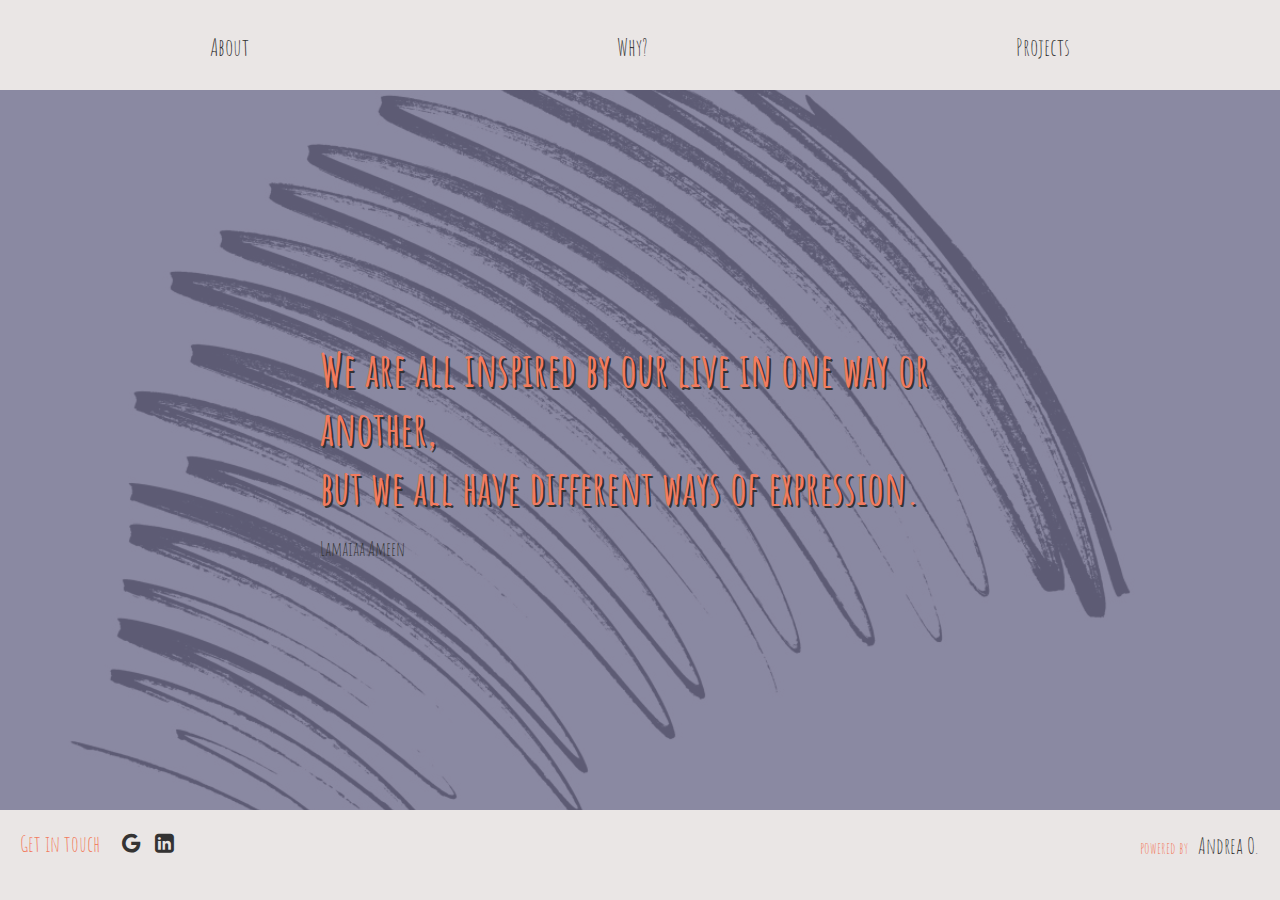
<file: index.html>
<!DOCTYPE html>
<html lang="en" dir="ltr">
  <head>
    <meta charset="utf-8">
    <title>Andrea Orlando</title>
    <link rel="stylesheet" href="styles.css">
    <link href="https://fonts.googleapis.com/css2?family=Amatic+SC:wght@700&family=Lato&display=swap" rel="stylesheet">
    <link rel="stylesheet" href="https://cdnjs.cloudflare.com/ajax/libs/font-awesome/4.7.0/css/font-awesome.min.css">
    <link rel="stylesheet" href="https://cdnjs.cloudflare.com/ajax/libs/font-awesome/4.7.0/css/font-awesome.min.css">
    <style>

    .background {
      background-image: url('img/skatch.jpeg');
      background-position: center;
      background-size: cover;
    }

    </style>
  </head>
  <body>

    <header>
        <nav>
          <ul>
            <li><a href="about.html">About</a></li>
            <li><a href="why.html">Why?</a></li>
            <li><a href="projects.html">Projects</a></li>
          </ul>
        </nav>
    </header>

    <main>
      <section class="background">
        <div class="layover"></div>
      </section>

      <section class="cit">
        <h3>We are all inspired by our live in one way or another,<br> but we all have different ways of expression.</h3>
        <p>Lamaiaa Ameen</p>
      </section>
    </main>

    <footer>
      <section class="contacts">
        <div class="get">
          <p>Get in touch</p>
        </div>
        
        <div class="gmail">
          <a href="mailto:andrea.orlando87@gmail.com">
            <i class="fa fa-google" style="font-size:22px"></i>
          </a>
        </div>

        <div class="linkedin">
          <a href="https://www.linkedin.com/in/andreaorlando87/" target="_blank">
            <i class="fa fa-linkedin-square" style="font-size:22px"></i>
          </a>
        </div>
      </section>

      <section class="sign">
        <span>powered by</span><a href="https://talent.start2impact.it/profile/andrea-orlando" target="_blank">Andrea O.</a>
      </section>
    </footer>
  </body>
</html>
</file>
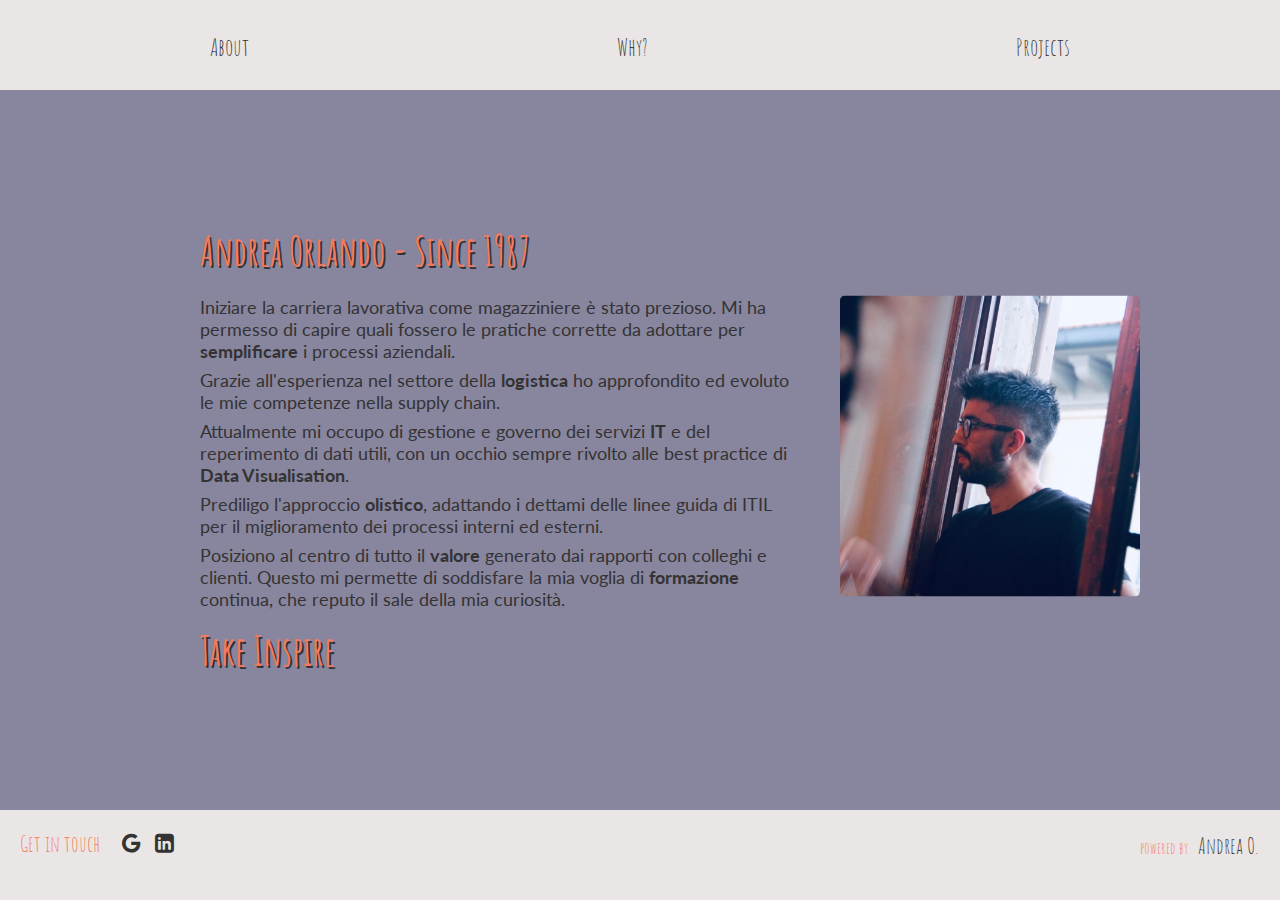
<file: about.html>
<!DOCTYPE html>
<html lang="en" dir="ltr">
  <head>
    <meta charset="utf-8">
    <title>Andrea Orlando | About</title>
    <link rel="stylesheet" href="styles.css">
    <!-- <link href="https://fonts.googleapis.com/css2?family=Amatic+SC:wght@700&family=Lato&display=swap" rel="stylesheet"> -->
    <link href="https://fonts.googleapis.com/css2?family=Amatic+SC:wght@700&family=Lato:wght@300;700&display=swap" rel="stylesheet">
    <link rel="stylesheet" href="https://cdnjs.cloudflare.com/ajax/libs/font-awesome/4.7.0/css/font-awesome.min.css">
    <link rel="stylesheet" href="https://cdnjs.cloudflare.com/ajax/libs/font-awesome/4.7.0/css/font-awesome.min.css">
  </head>
  <body>
    <header>
        <nav>
          <ul>
            <li><a href="about.html">About</a></li>
            <li><a href="why.html">Why?</a></li>
            <li><a href="projects.html">Projects</a></li>
          </ul>
        </nav>
    </header>

    <main>
      <section class="background">
        <div class="layover"></div>
      </section>

      <section class="content">
          <h3>Andrea Orlando - Since 1987</h3>
          <div class="about">
            <p>Iniziare la carriera lavorativa come magazziniere è stato prezioso. Mi ha permesso di capire quali fossero le pratiche corrette da adottare per <strong>semplificare</strong> i processi aziendali.</p>
            <p>Grazie all'esperienza nel settore della <strong>logistica</strong> ho approfondito ed evoluto le mie competenze nella supply chain.</p>
            <p>Attualmente mi occupo di gestione e governo dei servizi <strong>IT</strong> e del reperimento di dati utili, con un occhio sempre rivolto alle best practice di <strong>Data Visualisation</strong>.
            <p>Prediligo l'approccio <strong>olistico</strong>, adattando i dettami delle linee guida di ITIL per il miglioramento dei processi interni ed esterni.</p>
            <p>Posiziono al centro di tutto il <strong>valore</strong> generato dai rapporti con colleghi e clienti. Questo mi permette di soddisfare la mia voglia di <strong>formazione</strong> continua, che reputo il sale della mia curiosità.</p>
          </div>

          <div class="photo">
            <img src="img/miafoto.jpg" alt="">
          </div>

          <div class="back-home">
            <a href="index.html"><h3>Take Inspire</h3></a>
          </div>
      </section>
    </main>

    <footer>
      <section class="contacts">
        <div class="get">
          <p>Get in touch</p>
        </div>

        <div class="gmail">
          <a href="mailto:andrea.orlando87@gmail.com">
            <i class="fa fa-google" style="font-size:22px"></i>
          </a>
        </div>

        <div class="linkedin">
          <a href="https://www.linkedin.com/in/andreaorlando87/" target="_blank">
            <i class="fa fa-linkedin-square" style="font-size:22px"></i>
          </a>
        </div>
      </section>
      <div class="sign">
        <span>powered by</span><a href="https://talent.start2impact.it/profile/andrea-orlando" target="_blank">Andrea O.</a>
      </div>
    </footer>
  </body>
</html>
</file>
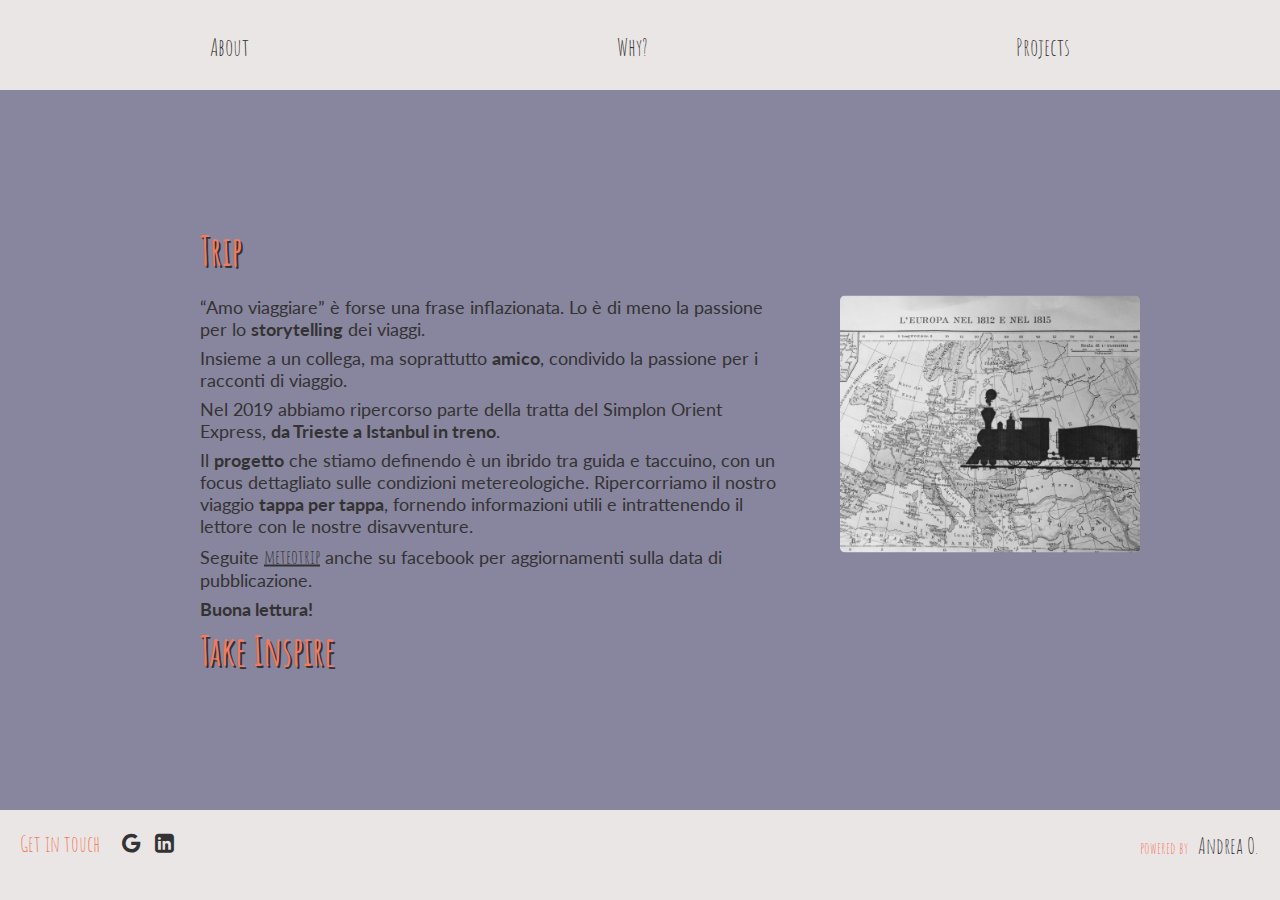
<file: projects.html>
<!DOCTYPE html>
<html lang="en" dir="ltr">
  <head>
    <meta charset="utf-8">
    <title>Andrea Orlando | About</title>
    <link rel="stylesheet" href="styles.css">
    <!-- <link href="https://fonts.googleapis.com/css2?family=Amatic+SC:wght@700&family=Lato&display=swap" rel="stylesheet"> -->
    <link href="https://fonts.googleapis.com/css2?family=Amatic+SC:wght@700&family=Lato:wght@300;700&display=swap" rel="stylesheet">
    <link rel="stylesheet" href="https://cdnjs.cloudflare.com/ajax/libs/font-awesome/4.7.0/css/font-awesome.min.css">
    <link rel="stylesheet" href="https://cdnjs.cloudflare.com/ajax/libs/font-awesome/4.7.0/css/font-awesome.min.css">
  </head>
  <body>
    <header>
        <nav>
          <ul>
            <li><a href="about.html">About</a></li>
            <li><a href="why.html">Why?</a></li>
            <li><a href="projects.html">Projects</a></li>
          </ul>
        </nav>
    </header>

    <main>
      <section class="background">
        <div class="layover"></div>
      </section>

      <section class="content">
          <h3>Trip</h3>
          <div class="about">
            <p>“Amo viaggiare” è forse una frase inflazionata. Lo è di meno la passione per lo <strong>storytelling</strong> dei viaggi.</p>
            <p>Insieme a un collega, ma soprattutto <strong>amico</strong>, condivido la passione per i racconti di viaggio.</p>
            <p>Nel 2019 abbiamo ripercorso parte della tratta del Simplon Orient Express, <strong>da Trieste a Istanbul in treno</strong>.</p>
            <p>Il <strong>progetto</strong> che stiamo definendo è un ibrido tra guida e taccuino, con un focus dettagliato sulle condizioni metereologiche. Ripercorriamo il nostro viaggio <strong>tappa per tappa</strong>, fornendo informazioni utili e intrattenendo il lettore con le nostre disavventure.</p>
            <p>Seguite <a class="link" target="_blank" href="https://www.meteotrip.it/trieste-istanbul-in-treno-nellinverno-balcanico-sulla-tratta-dellorient-express/">meteotrip</a> anche su facebook per aggiornamenti sulla data di pubblicazione.</p>
            <p><strong>Buona lettura!</strong></p>
          </div>

          <div class="photo">
            <img id="light" src="img/mappa.jpg" alt="">
          </div>

          <div class="back-home">
            <a href="index.html"><h3>Take Inspire</h3></a>
          </div>
      </section>
    </main>

    <footer>
      <section class="contacts">
        <div class="get">
          <p>Get in touch</p>
        </div>

        <div class="gmail">
          <a href="mailto:andrea.orlando87@gmail.com">
            <i class="fa fa-google" style="font-size:22px"></i>
          </a>
        </div>

        <div class="linkedin">
          <a href="https://www.linkedin.com/in/andreaorlando87/" target="_blank">
            <i class="fa fa-linkedin-square" style="font-size:22px"></i>
          </a>
        </div>
      </section>

      <section class="sign">
        <span>powered by</span><a href="https://talent.start2impact.it/profile/andrea-orlando" target="_blank">Andrea O.</a>
      </section>
    </footer>
  </body>
</html>
</file>
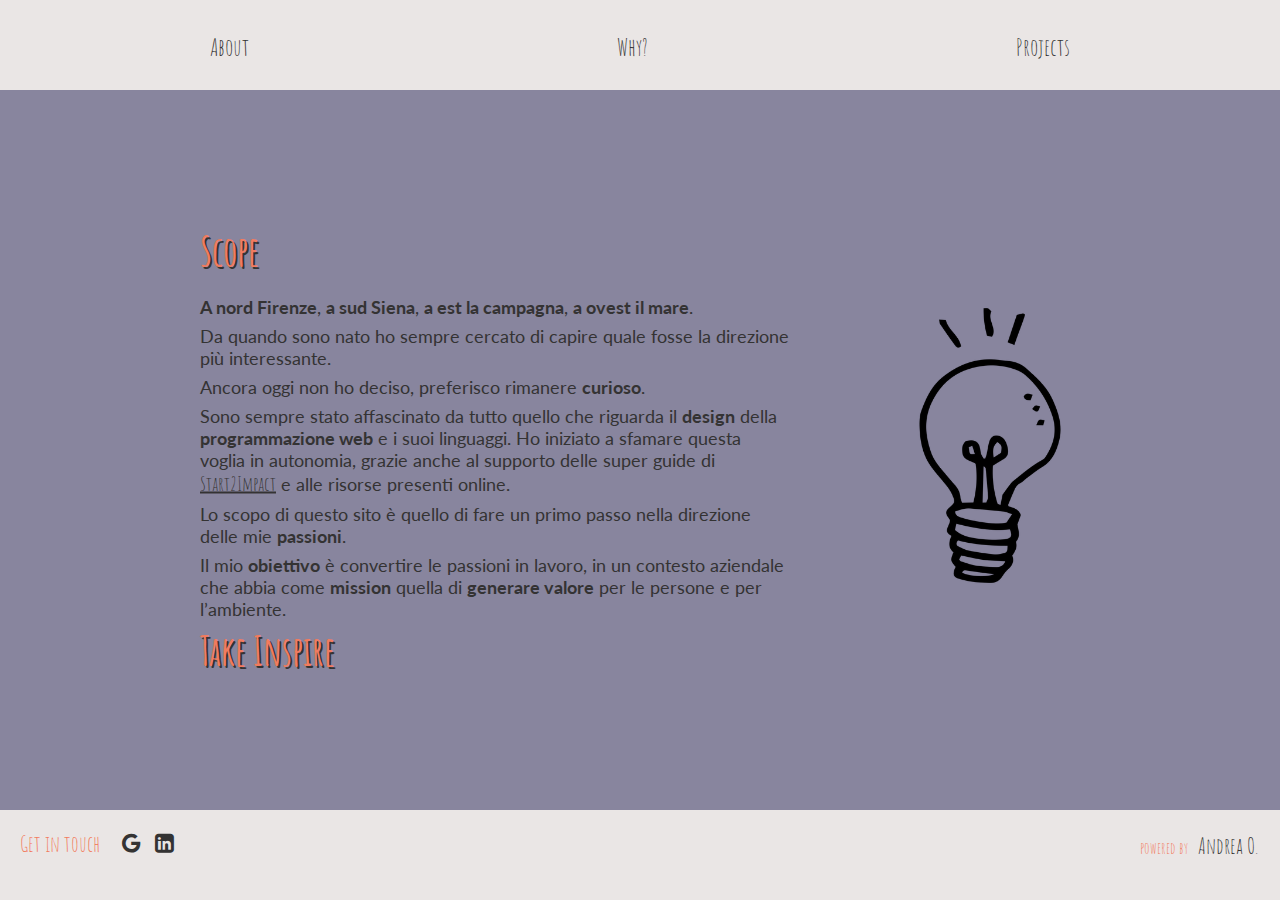
<file: why.html>
<!DOCTYPE html>
<html lang="en" dir="ltr">
  <head>
    <meta charset="utf-8">
    <title>Andrea Orlando | About</title>
    <link rel="stylesheet" href="styles.css">
    <!-- <link href="https://fonts.googleapis.com/css2?family=Amatic+SC:wght@700&family=Lato&display=swap" rel="stylesheet"> -->
    <link href="https://fonts.googleapis.com/css2?family=Amatic+SC:wght@700&family=Lato:wght@300;700&display=swap" rel="stylesheet">
    <link rel="stylesheet" href="https://cdnjs.cloudflare.com/ajax/libs/font-awesome/4.7.0/css/font-awesome.min.css">
    <link rel="stylesheet" href="https://cdnjs.cloudflare.com/ajax/libs/font-awesome/4.7.0/css/font-awesome.min.css">
  </head>

  <body>

    <header>
        <nav>
          <ul>
            <li><a href="about.html">About</a></li>
            <li><a href="why.html">Why?</a></li>
            <li><a href="projects.html">Projects</a></li>
          </ul>
        </nav>
    </header>

    <main>
      <section class="background">
        <div class="layover"></div>
      </section>

      <section class="content">
          <h3>Scope</h3>
          <div class="about">
            <p><strong>A nord Firenze</strong>, <strong>a sud Siena</strong>, <strong>a est la campagna</strong>, <strong>a ovest il mare</strong>.</p>
            <p>Da quando sono nato ho sempre cercato di capire quale fosse la direzione più interessante.</p>
            <p>Ancora oggi non ho deciso, preferisco rimanere <strong>curioso</strong>.</p>
            <p>Sono sempre stato affascinato da tutto quello che riguarda il <strong>design</strong> della <strong>programmazione web</strong> e i suoi linguaggi. Ho iniziato a sfamare questa voglia in autonomia, grazie anche al supporto delle super guide di <a class="link" target="_blank" href="https://www.start2impact.it/">Start2Impact</a> e alle risorse presenti online.</p>
            <p>Lo scopo di questo sito è quello di fare un primo passo nella direzione delle mie <strong>passioni</strong>.</p>
            <p>Il mio <strong>obiettivo</strong> è convertire le passioni in lavoro, in un contesto aziendale che abbia come <strong>mission</strong> quella di <strong>generare valore</strong> per le persone e per l’ambiente.</p>
          </div>

          <div class="photo">
            <img id="light" src="img/light2.png" alt="">
          </div>

          <div class="back-home">
            <a href="index.html"><h3>Take Inspire</h3></a>
          </div>
      </section>
    </main>

    <footer>
      <section class="contacts">
        <div class="get">
          <p>Get in touch</p>
        </div>

        <div class="gmail">
          <a href="mailto:andrea.orlando87@gmail.com">
            <i class="fa fa-google" style="font-size:22px"></i>
          </a>
        </div>

        <div class="linkedin">
          <a href="https://www.linkedin.com/in/andreaorlando87/" target="_blank">
            <i class="fa fa-linkedin-square" style="font-size:22px"></i>
          </a>
        </div>
      </section>

      <section class="sign">
        <span>powered by</span><a href="https://talent.start2impact.it/profile/andrea-orlando" target="_blank">Andrea O.</a>
      </section>
    </footer>
  </body>
</html>
</file>
<file: styles.css>
* {
  margin: 0;
  padding: 0;
  box-sizing: border-box;
}

body {
  background-color: #eae6e5;
  /* font-family: 'Lato', sans-serif; */
  font-family: 'Amatic SC', cursive;
  color: #343333;

  /* height: 100vh; */
}

nav ul {
  display: flex;
  flex-wrap: wrap;
  justify-content: space-between;
  width: 100%;
  max-width: 900px;
  margin: 0 auto;
  height: 10vh;
}

nav li {
  font-size: 24px;
  list-style-type: none;
  margin: 20px;
  padding-top: .5em;
  padding-bottom: .5em;
}

a:link,
a:visited {
  text-decoration: none;
  color: #343333;
}

a:hover {
  color: #F27B5E;
}

.background {
  /* background-image: url('img/skatch.jpeg');
  background-position: center;
  background-size: cover;  style index.html*/

  opacity: 0.6;
  height: 80vh;
  width: 100%;
  position: relative;
}

.layover {
  width: 100%;
  height: 100%;
  background-color: rgba(0, 0, 60, 0.7);
}

.cit {
  position: absolute;
  font-size: 40px;
  top: 50%;
  left: 50%;
  transform: translate(-50%, -50%);
  color: #F27B5E;
}

h3 {
  font-family: 'Amatic SC', cursive;
  text-shadow: 2px 2px #343333;
}
.cit > p {
  font-size: 20px;
  margin-top: 20px;
  color: #343333;
}

.content {
  position: absolute;
  width: 900px;
  /* height: 400px; */
  top: 50%;
  left: 50%;
  transform: translate(-50%, -50%);
}

.content h3 {
  font-size: 40px;
  color: #F27B5E;
  padding-left: 10px;
}

.about {
  float: left;
  width: 600px;
  height: 400px;
}

.about p {
  font-family: 'Lato', sans-serif;
  margin-bottom: 7px;
  font-size: 18px;
  padding-left: 10px;
}

.about p:first-child {
  margin-top: 20px;
}

p strong {
  font-weight: 700;
}

.photo {
  float: left;
  width: 300px;
  height: 400px;
}

.photo img{
  max-width: 100%;
  border-radius: 5px;
  margin-top: 20px;
  margin-left: 50px;
}

.back-home {
position: absolute;
bottom: 0;
width: 100%;
margin-top: 20px;
text-align: left;
padding-right: 20px;
}

p > .link {
  font-family: 'Amatic SC', cursive;
  text-decoration: underline;
  font-size: 20px;
}

footer {
  height: 10vh;
  position: relative;
}

.get, .sign {
  float: left;
  margin: 20px 20px;
  font-size: 22px;
  color: #F27B5E;
}

.gmail, .linkedin, .sign{
  float: left;
  padding: 2px;
  margin-top: 20px;
  color: #F27B5E;
}

.linkedin {
  margin-left: 10px;
}

.sign {
  float: right;
}

.sign span {
  font-size: 16px;
  margin-right: 10px;
}
</file>
